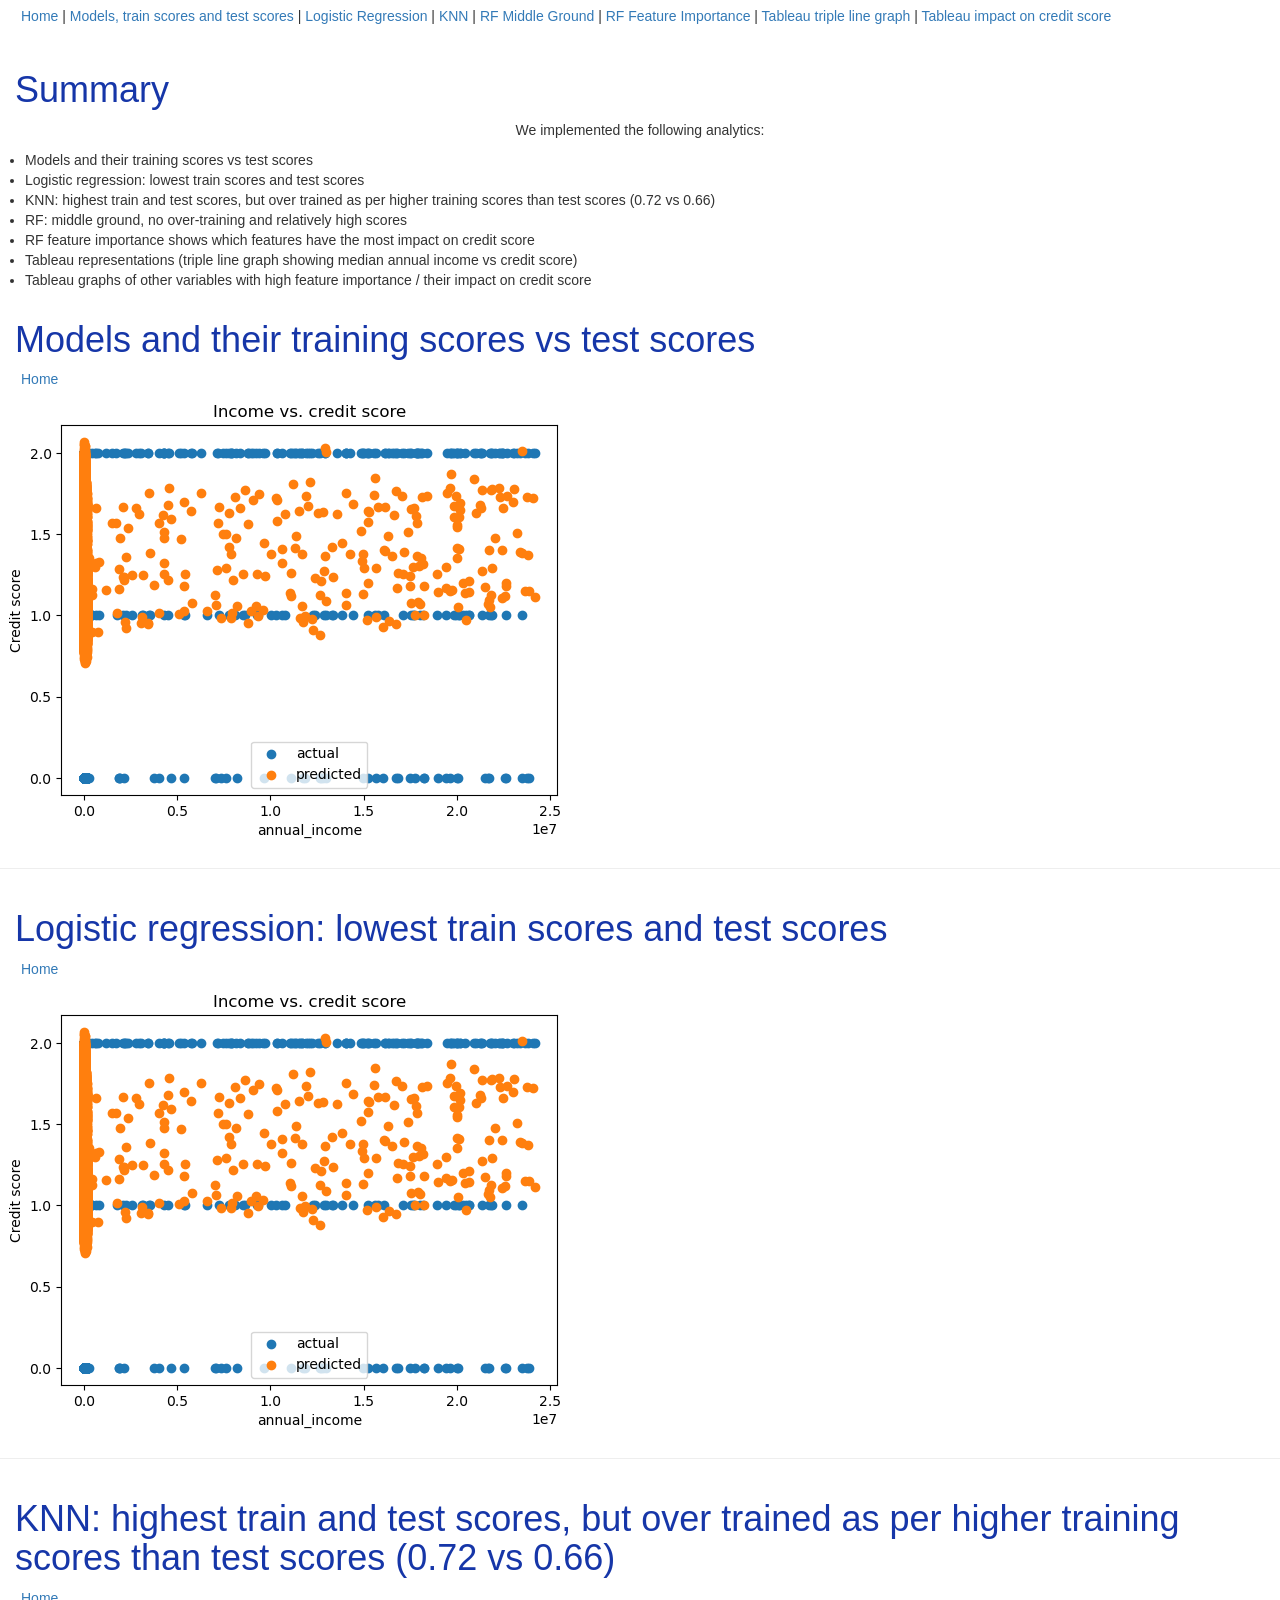
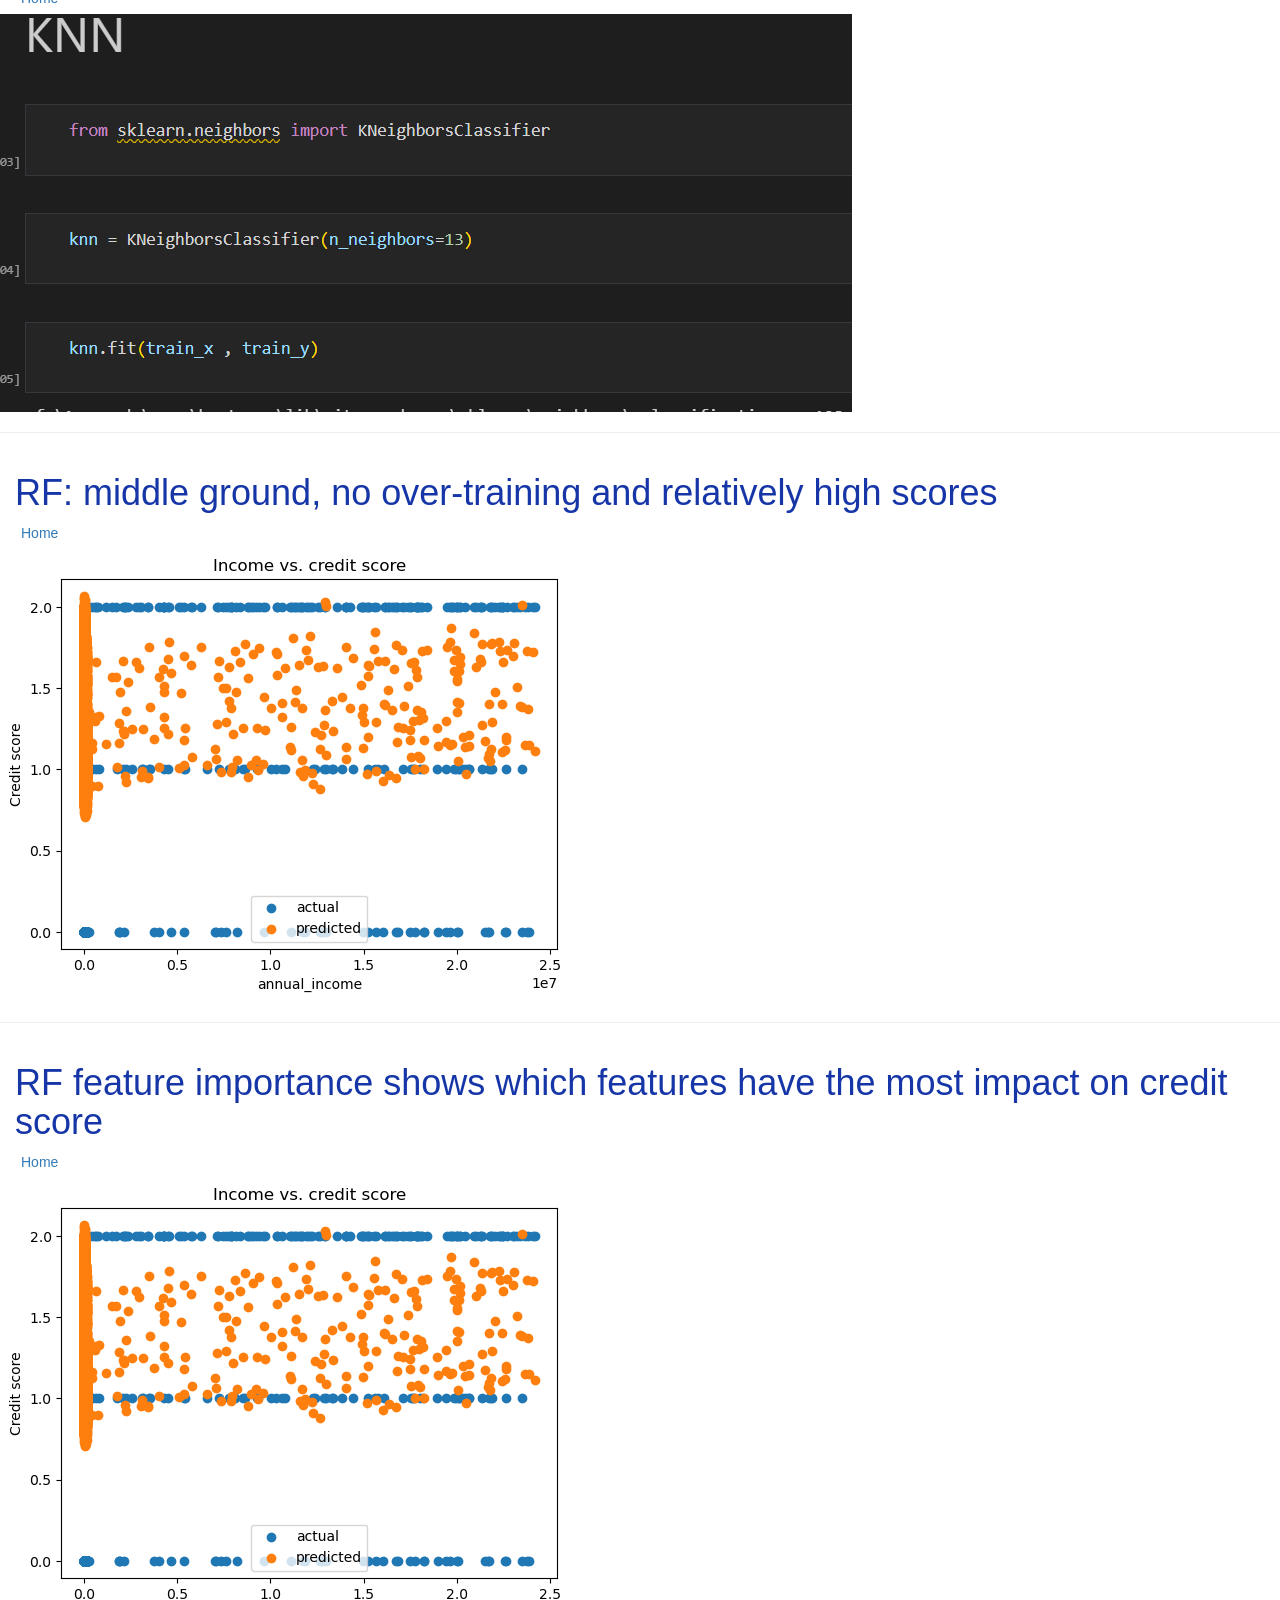
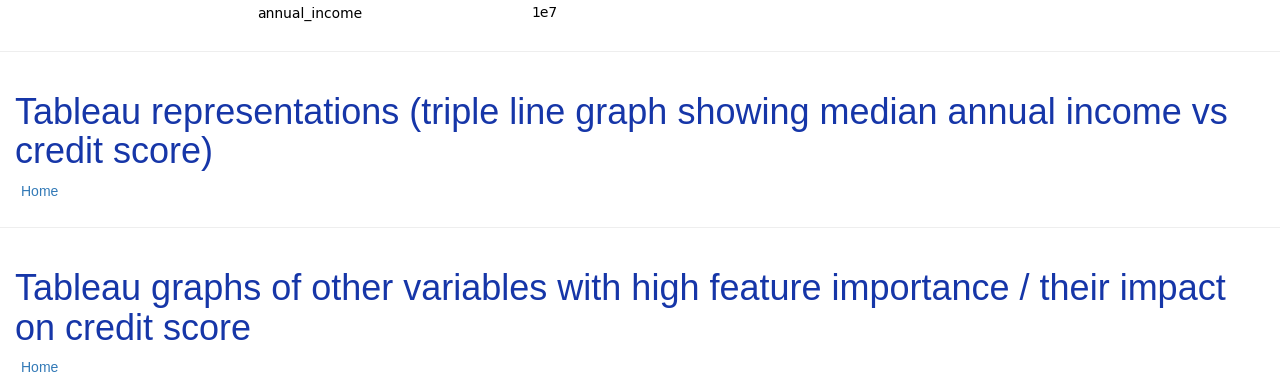
<file: templates/index - old.html>
<!-- ===========================================================-->
<!-- TABLEAU ANALYTICS                                          -->
<!--                                                            -->
<!-- Issue:       29-Aug-2022                                   -->
<!-- Presentation:12-Sep-2022                                   -->
<!-- Team:        Team 6                                        -->  
<!-- Note:        Heroku deployment                             -->
<!-- ===========================================================-->
<!DOCTYPE html>
<html lang="en">

<head>
  <meta charset="utf-8">
  <meta name="viewport" content="width=device-width, initial-scale=1.0">
  <meta http-equiv="X-UA-Compatible" content="ie=edge">
  <title>Embedded Analytics with Tableau</title>
  <link rel="stylesheet" href="https://maxcdn.bootstrapcdn.com/bootstrap/3.3.7/css/bootstrap.min.css">
  <link rel="stylesheet" href="style.css">
  <script src="https://code.jquery.com/jquery-3.3.1.slim.min.js" integrity="sha384-q8i/X+965DzO0rT7abK41JStQIAqVgRVzpbzo5smXKp4YfRvH+8abtTE1Pi6jizo" crossorigin="anonymous"></script>
  <style>
    h4 {text-align: center;}
    p {text-align: center;}
  </style>
</head>
<body>

  <nav class="navbar navbar-expand-lg navbar-light bg-light">
    <div class="collapse navbar-collapse" id="navbarSupportedContent">
          <a class="nav-link" href="/">Home </a> | 
          <a class="nav-link" href="#1">Models, train scores and test scores</a> | 
          <a class="nav-link" href="#2">Logistic Regression</a> | 
          <a class="nav-link" href="#3">KNN</a> |
          <a class="nav-link" href="#4">RF Middle Ground</a> |
          <a class="nav-link" href="#5">RF Feature Importance</a> |
          <a class="nav-link" href="#6">Tableau triple line graph</a> |
          <a class="nav-link" href="#7">Tableau impact on credit score</a> 

    </div>
  </nav>
  <div class="col-md-12 text-centre"  >
    <h1 style="color: #0b2ca4f3;">Summary</h1>
  </div>
  <p> We implemented the following analytics:
  </p>
  <div class="row">
  <ul>
    <li>Models and their training scores vs test scores</li>
    <li>Logistic regression: lowest train scores and test scores</li>
    <li>KNN: highest train and test scores, but over trained as per higher training scores than test scores (0.72 vs 0.66)</li>
    <li>RF: middle ground, no over-training and relatively high scores</li>
    <li>RF feature importance shows which features have the most impact on credit score </li>
    <li>Tableau representations (triple line graph showing median annual income vs credit score)</li>
    <li>Tableau graphs of other variables with high feature importance / their impact on credit score</li>
    </ul> 
  </div>

    <div class="col-md-12 text-centre"  >
      <h1 style="color: #0b2ca4f3;" id="1">Models and their training scores vs test scores</h1>
    </div>
    <nav class="navbar navbar-expand-lg navbar-light bg-light">
      <div class="collapse navbar-collapse" id="navbarSupportedContent">
            <a class="nav-link" href="/">Home </a> 
      </div>
    </nav>

  <img src="../Resources/IncomeVsCredit_score.png">
  
  <hr>

  <div class="col-md-12  text-centre"  >
    <h1 style="color: #0b2ca4f3;" id="2">Logistic regression: lowest train scores and test scores</h1>
  </div>
  <nav class="navbar navbar-expand-lg navbar-light bg-light">
    <div class="collapse navbar-collapse" id="navbarSupportedContent">
          <a class="nav-link" href="/">Home </a> 
    </div>
  </nav>

  <img src="../Resources/IncomeVsCredit_score.png">

 <hr>

 <div class="col-md-12  text-centre"  >
  <h1 style="color: #0b2ca4f3;" id="3">KNN: highest train and test scores, but over trained as per higher training scores than test scores (0.72 vs 0.66)</h1>
</div>
<nav class="navbar navbar-expand-lg navbar-light bg-light">
  <div class="collapse navbar-collapse" id="navbarSupportedContent">
        <a class="nav-link" href="/">Home </a> 
  </div>
</nav>

<img src="../Resources/knn_code.png">


<hr>

<div class="col-md-12  text-centre"  >
 <h1 style="color: #0b2ca4f3;" id="4">RF: middle ground, no over-training and relatively high scores</h1>
</div>
<nav class="navbar navbar-expand-lg navbar-light bg-light">
 <div class="collapse navbar-collapse" id="navbarSupportedContent">
       <a class="nav-link" href="/">Home </a> 
 </div>
</nav>

<img src="../Resources/IncomeVsCredit_score.png">

<hr>

<div class="col-md-12  text-centre"  >
 <h1 style="color: #0b2ca4f3;" id="5">RF feature importance shows which features have the most impact on credit score</h1>
</div>
<nav class="navbar navbar-expand-lg navbar-light bg-light">
 <div class="collapse navbar-collapse" id="navbarSupportedContent">
       <a class="nav-link" href="/">Home </a> 
 </div>
</nav>

<img src="../Resources/IncomeVsCredit_score.png">

<hr>

<div class="col-md-12  text-centre"  >
 <h1 style="color: #0b2ca4f3;" id="6">Tableau representations (triple line graph showing median annual income vs credit score)</h1>
</div>
<nav class="navbar navbar-expand-lg navbar-light bg-light">
 <div class="collapse navbar-collapse" id="navbarSupportedContent">
       <a class="nav-link" href="/">Home </a> 
 </div>
</nav>

<div class='tableauPlaceholder' id='viz1665468929206' style='position: relative'><noscript><a href='#'><img alt='Dashboard 1 ' src='https:&#47;&#47;public.tableau.com&#47;static&#47;images&#47;ma&#47;machine_learning_credit_score&#47;Dashboard1&#47;1_rss.png' style='border: none' /></a></noscript><object class='tableauViz'  style='display:none;'><param name='host_url' value='https%3A%2F%2Fpublic.tableau.com%2F' /> <param name='embed_code_version' value='3' /> <param name='site_root' value='' /><param name='name' value='machine_learning_credit_score&#47;Dashboard1' /><param name='tabs' value='no' /><param name='toolbar' value='yes' /><param name='static_image' value='https:&#47;&#47;public.tableau.com&#47;static&#47;images&#47;ma&#47;machine_learning_credit_score&#47;Dashboard1&#47;1.png' /> <param name='animate_transition' value='yes' /><param name='display_static_image' value='yes' /><param name='display_spinner' value='yes' /><param name='display_overlay' value='yes' /><param name='display_count' value='yes' /><param name='language' value='en-US' /><param name='filter' value='publish=yes' /></object></div>                <script type='text/javascript'>                    var divElement = document.getElementById('viz1665468929206');                    var vizElement = divElement.getElementsByTagName('object')[0];                    if ( divElement.offsetWidth > 800 ) { vizElement.style.minWidth='420px';vizElement.style.maxWidth='650px';vizElement.style.width='100%';vizElement.style.minHeight='587px';vizElement.style.maxHeight='887px';vizElement.style.height=(divElement.offsetWidth*0.75)+'px';} else if ( divElement.offsetWidth > 500 ) { vizElement.style.minWidth='420px';vizElement.style.maxWidth='650px';vizElement.style.width='100%';vizElement.style.minHeight='587px';vizElement.style.maxHeight='887px';vizElement.style.height=(divElement.offsetWidth*0.75)+'px';} else { vizElement.style.width='100%';vizElement.style.height='727px';}                     var scriptElement = document.createElement('script');                    scriptElement.src = 'https://public.tableau.com/javascripts/api/viz_v1.js';                    vizElement.parentNode.insertBefore(scriptElement, vizElement);                </script>

<hr>

<div class="col-md-12  text-centre"  >
 <h1 style="color: #0b2ca4f3;" id="7">Tableau graphs of other variables with high feature importance / their impact on credit score</h1>
</div>
<nav class="navbar navbar-expand-lg navbar-light bg-light">
 <div class="collapse navbar-collapse" id="navbarSupportedContent">
       <a class="nav-link" href="/">Home </a> 
 </div>
</nav>

<div class='tableauPlaceholder' id='viz1665468929206' style='position: relative'><noscript><a href='#'><img alt='Dashboard 1 ' src='https:&#47;&#47;public.tableau.com&#47;static&#47;images&#47;ma&#47;machine_learning_credit_score&#47;Dashboard1&#47;1_rss.png' style='border: none' /></a></noscript><object class='tableauViz'  style='display:none;'><param name='host_url' value='https%3A%2F%2Fpublic.tableau.com%2F' /> <param name='embed_code_version' value='3' /> <param name='site_root' value='' /><param name='name' value='machine_learning_credit_score&#47;Dashboard1' /><param name='tabs' value='no' /><param name='toolbar' value='yes' /><param name='static_image' value='https:&#47;&#47;public.tableau.com&#47;static&#47;images&#47;ma&#47;machine_learning_credit_score&#47;Dashboard1&#47;1.png' /> <param name='animate_transition' value='yes' /><param name='display_static_image' value='yes' /><param name='display_spinner' value='yes' /><param name='display_overlay' value='yes' /><param name='display_count' value='yes' /><param name='language' value='en-US' /><param name='filter' value='publish=yes' /></object></div>                <script type='text/javascript'>                    var divElement = document.getElementById('viz1665468929206');                    var vizElement = divElement.getElementsByTagName('object')[0];                    if ( divElement.offsetWidth > 800 ) { vizElement.style.minWidth='420px';vizElement.style.maxWidth='650px';vizElement.style.width='100%';vizElement.style.minHeight='587px';vizElement.style.maxHeight='887px';vizElement.style.height=(divElement.offsetWidth*0.75)+'px';} else if ( divElement.offsetWidth > 500 ) { vizElement.style.minWidth='420px';vizElement.style.maxWidth='650px';vizElement.style.width='100%';vizElement.style.minHeight='587px';vizElement.style.maxHeight='887px';vizElement.style.height=(divElement.offsetWidth*0.75)+'px';} else { vizElement.style.width='100%';vizElement.style.height='727px';}                     var scriptElement = document.createElement('script');                    scriptElement.src = 'https://public.tableau.com/javascripts/api/viz_v1.js';                    vizElement.parentNode.insertBefore(scriptElement, vizElement);                </script>


  </body>
</html>
</file>
<file: templates/style.css>
* {
  box-sizing: border-box;
  font-family: Ubuntu, sans-serif;
}

html,
body {
  height: 100%;
  padding: 0;
  margin: 0;
}

/* The wrapper contains all of the page's content besides the footer, which is pushed to the bottom of the page */
.wrapper {
  position: relative;
  min-height: 100%;
  padding-bottom: 130px;
  overflow: auto;
}

/* The footer is positioned at the bottom of the page */
.footer {
  position: absolute;
  right: 0;
  bottom: 0;
  left: 0;
  min-height: 100px;
  background: #4e5d6c;
}

/* The code styles the text at the bottom of the footer */
.footer > .bottom {
  position: absolute;
  right: 0;
  bottom: 0;
  left: 0;
  padding: 5px;
  background: #1b3146;
}

.navbar {
  padding: 5px;
  margin: 0;
}

/* This CSS styles the ufo icon in the navbar */
.nav-ufo {
  position: absolute;
  bottom: 5px;
  left: 150px;
  width: 35px;
  color: white;
}

/* Adding styles to the aside and filter form */
.ufo-form {
  margin-top: 50px;
}

.filters .panel-body {
  padding: 0;
}

.filters {
  margin-top: 10px;
}

select {
  display: block;
  width: 100%;
  padding: 8px;
  color: #8e979f;
  outline: none;
}

#table-area th {
  text-align: center;
}

#table-area th:first-child,
#table-area th:nth-child(2),
#table-area th:nth-child(6) {
  min-width: 70px;
}

.loader {
  margin-top: 50px;
}

.margin-top-50 {
  margin-top: 50px;
}

/* The styles for the parallax */
.hero {
  position: relative;
  height: 550px;
  padding: 20px;
  margin: 0;
  background: black;
  background-attachment: fixed;
  background-position: bottom center;
  background-size: cover;
}

.hero h1 {
  margin-top: 200px;
  font-size: 0.1rem;
  animation: title 1.2s forwards linear;
}

.hero p {
  font-size: 2rem;
  opacity: 0;
  animation: subtitle 1.2s forwards linear;
  animation-delay: 1.2s;
}

/* input placeholder color changes */
.form-control::-webkit-input-placeholder {
  /* Chrome/Opera/Safari */
  color: #8e979f;
}

.form-control::-moz-placeholder {
  /* Firefox 19+ */
  color: #8e979f;
}

.form-control:-ms-input-placeholder {
  /* IE 10+ */
  color: #8e979f;
}

.form-control:-moz-placeholder {
  /* Firefox 18- */
  color: #8e979f;
}

/* media queries which will only be activated at specific screen sizes */
@media (max-width: 800px) {
  #table-area td {
    font-size: 1em;
  }
}

@media (max-width: 500px) {
  #table-area thead {
    display: none;
  }

  #table-area tr td:first-child {
    font-size: 1.8em;
    font-weight: bold;
    background: #1b3146;
  }

  #table-area tr td:last-child {
    margin-bottom: 20px;
  }

  #table-area tr td:last-child::after {
    display: block;
    width: 100%;
    height: 1px;
    margin-top: 20px;
    content: " ";
    background: aliceblue;
  }

  #table-area td {
    font-size: 1.25em;
  }

  #table-area tbody td {
    display: block;
    text-align: center;
  }

  #table-area tbody td::before {
    display: block;
    font-size: 1.4em;
    font-weight: bold;
    text-align: center;
    content: attr(data-th);
  }

  .hero h1 {
    animation: smaller-title 1.2s forwards linear;
  }
}

/* keyframe animations which will be used to animate the title */
@keyframes title {
  from {
    opacity: 0;
  }

  to {
    font-size: 7.5rem;
    opacity: 1;
  }
}

@keyframes smaller-title {
  from {
    opacity: 0;
  }

  to {
    font-size: 5.5rem;
    opacity: 1;
  }
}

@keyframes subtitle {
  from {
    opacity: 0;
  }

  to {
    opacity: 1;
  }
}
</file>
